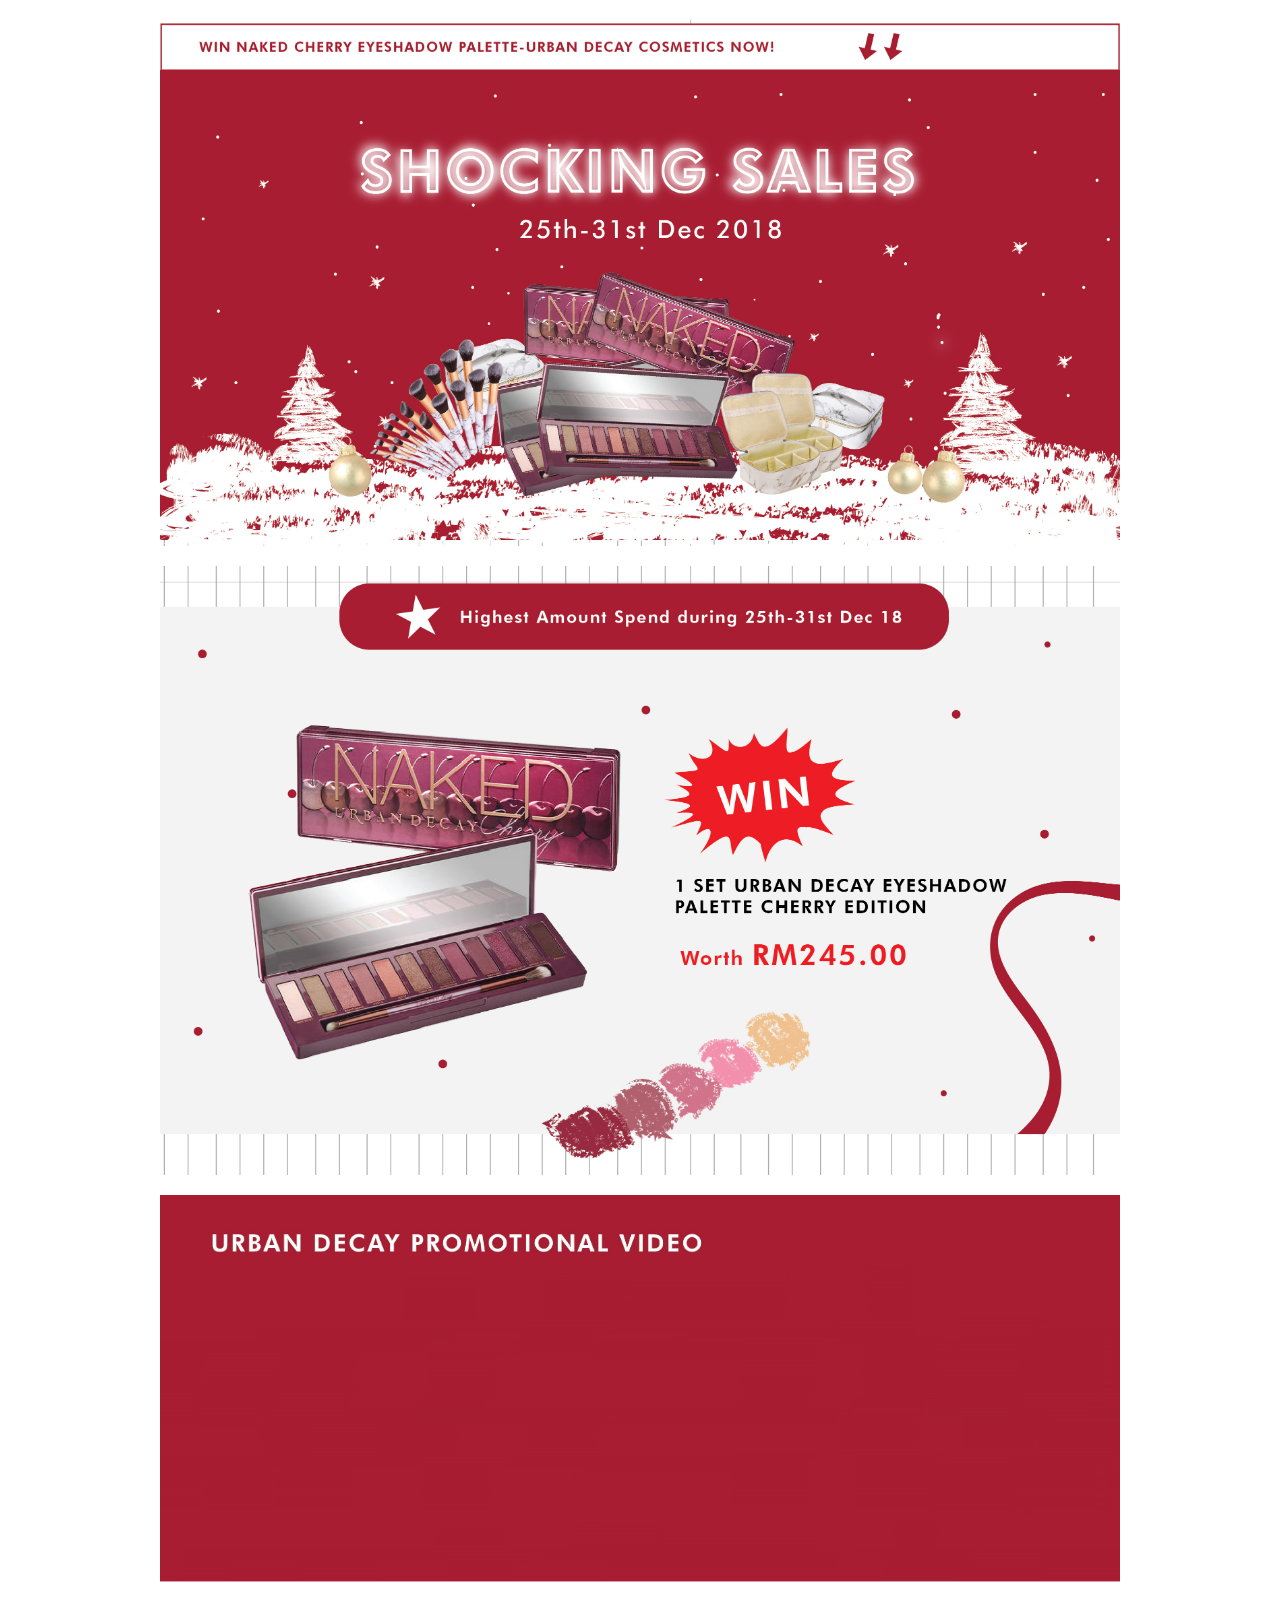
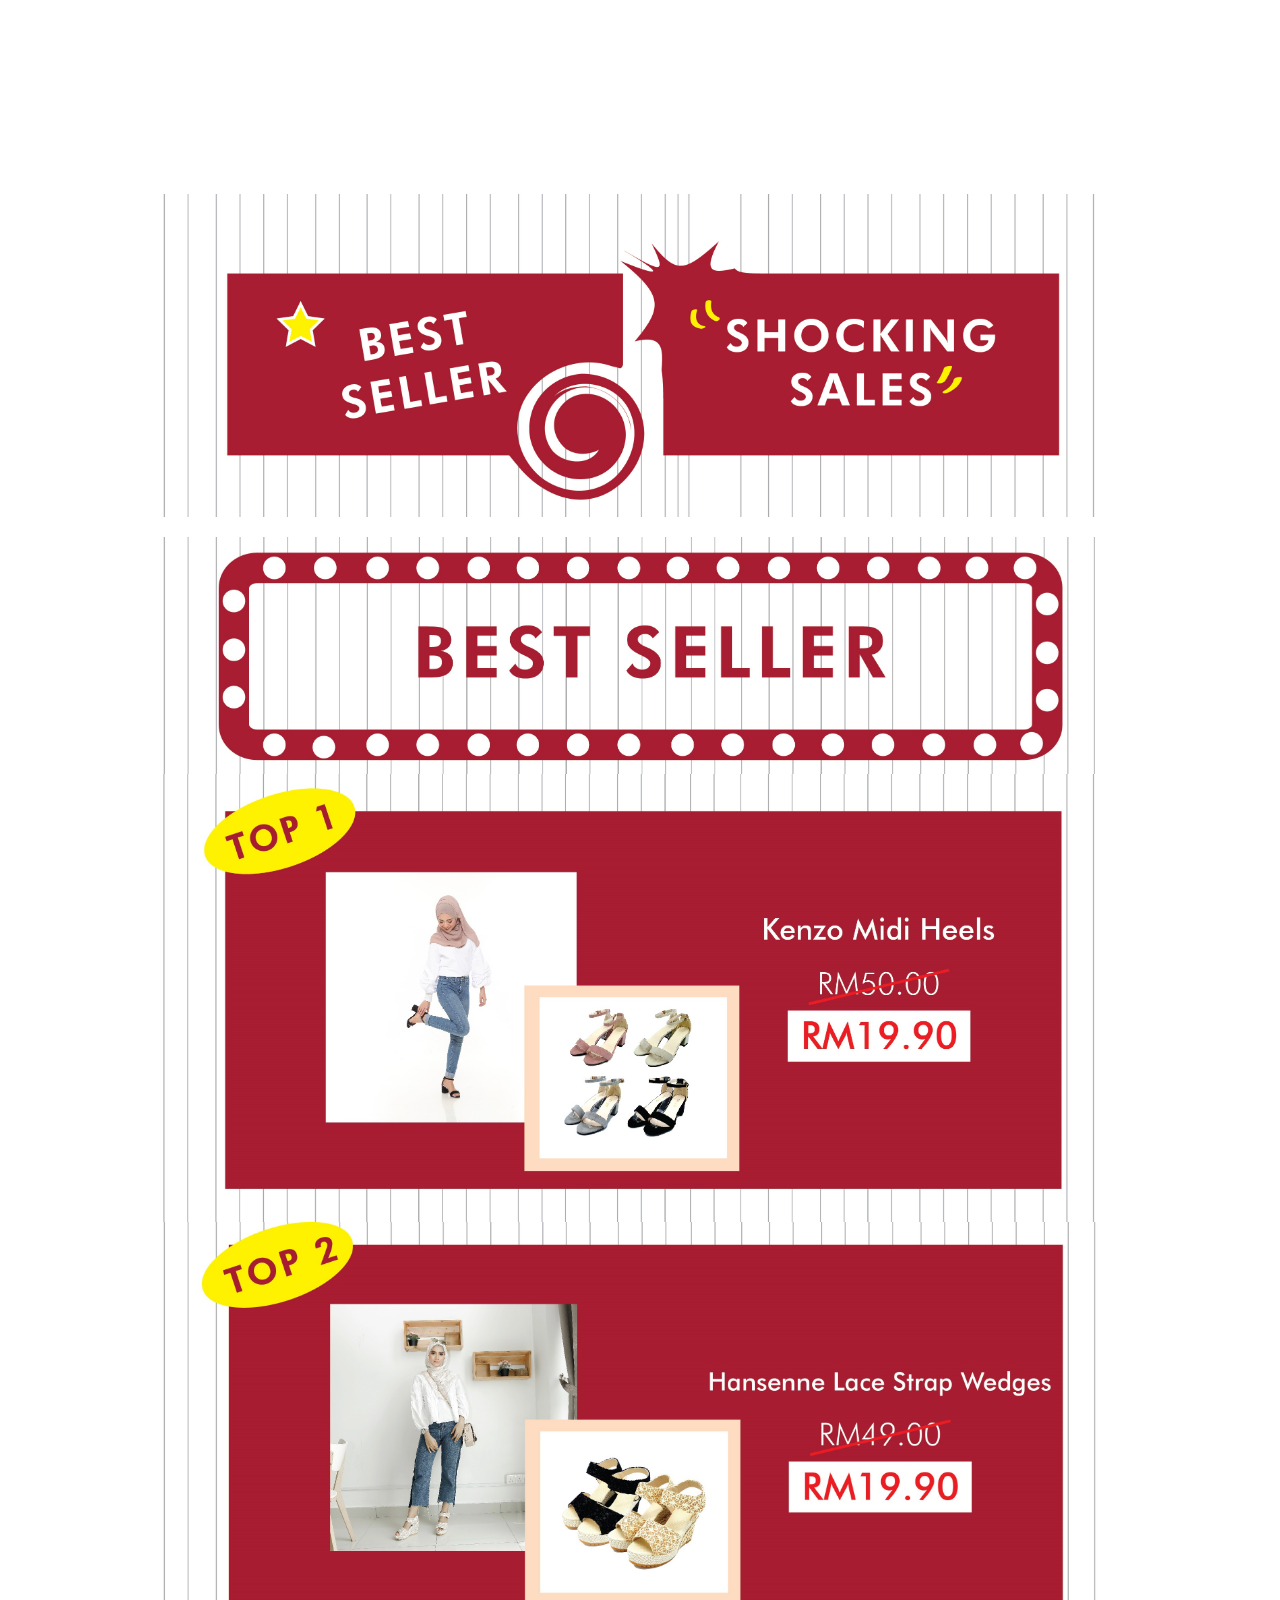
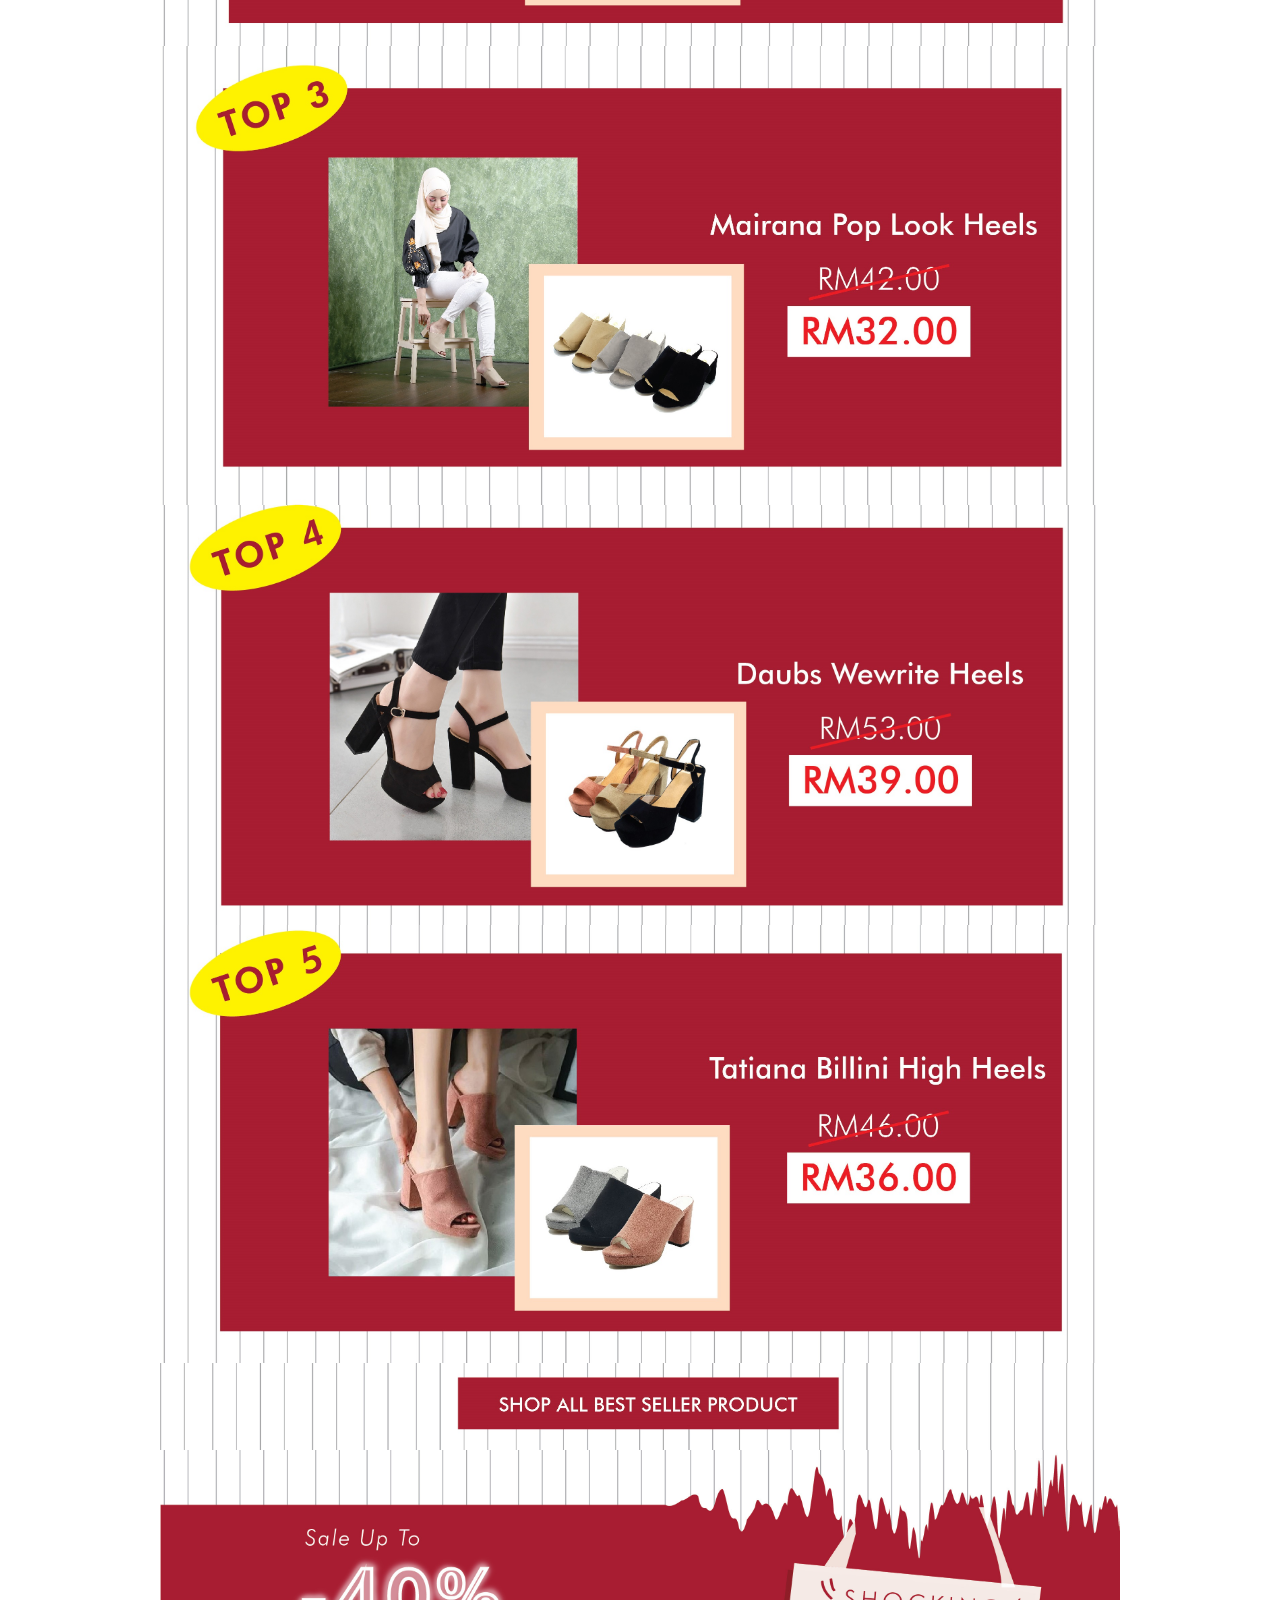
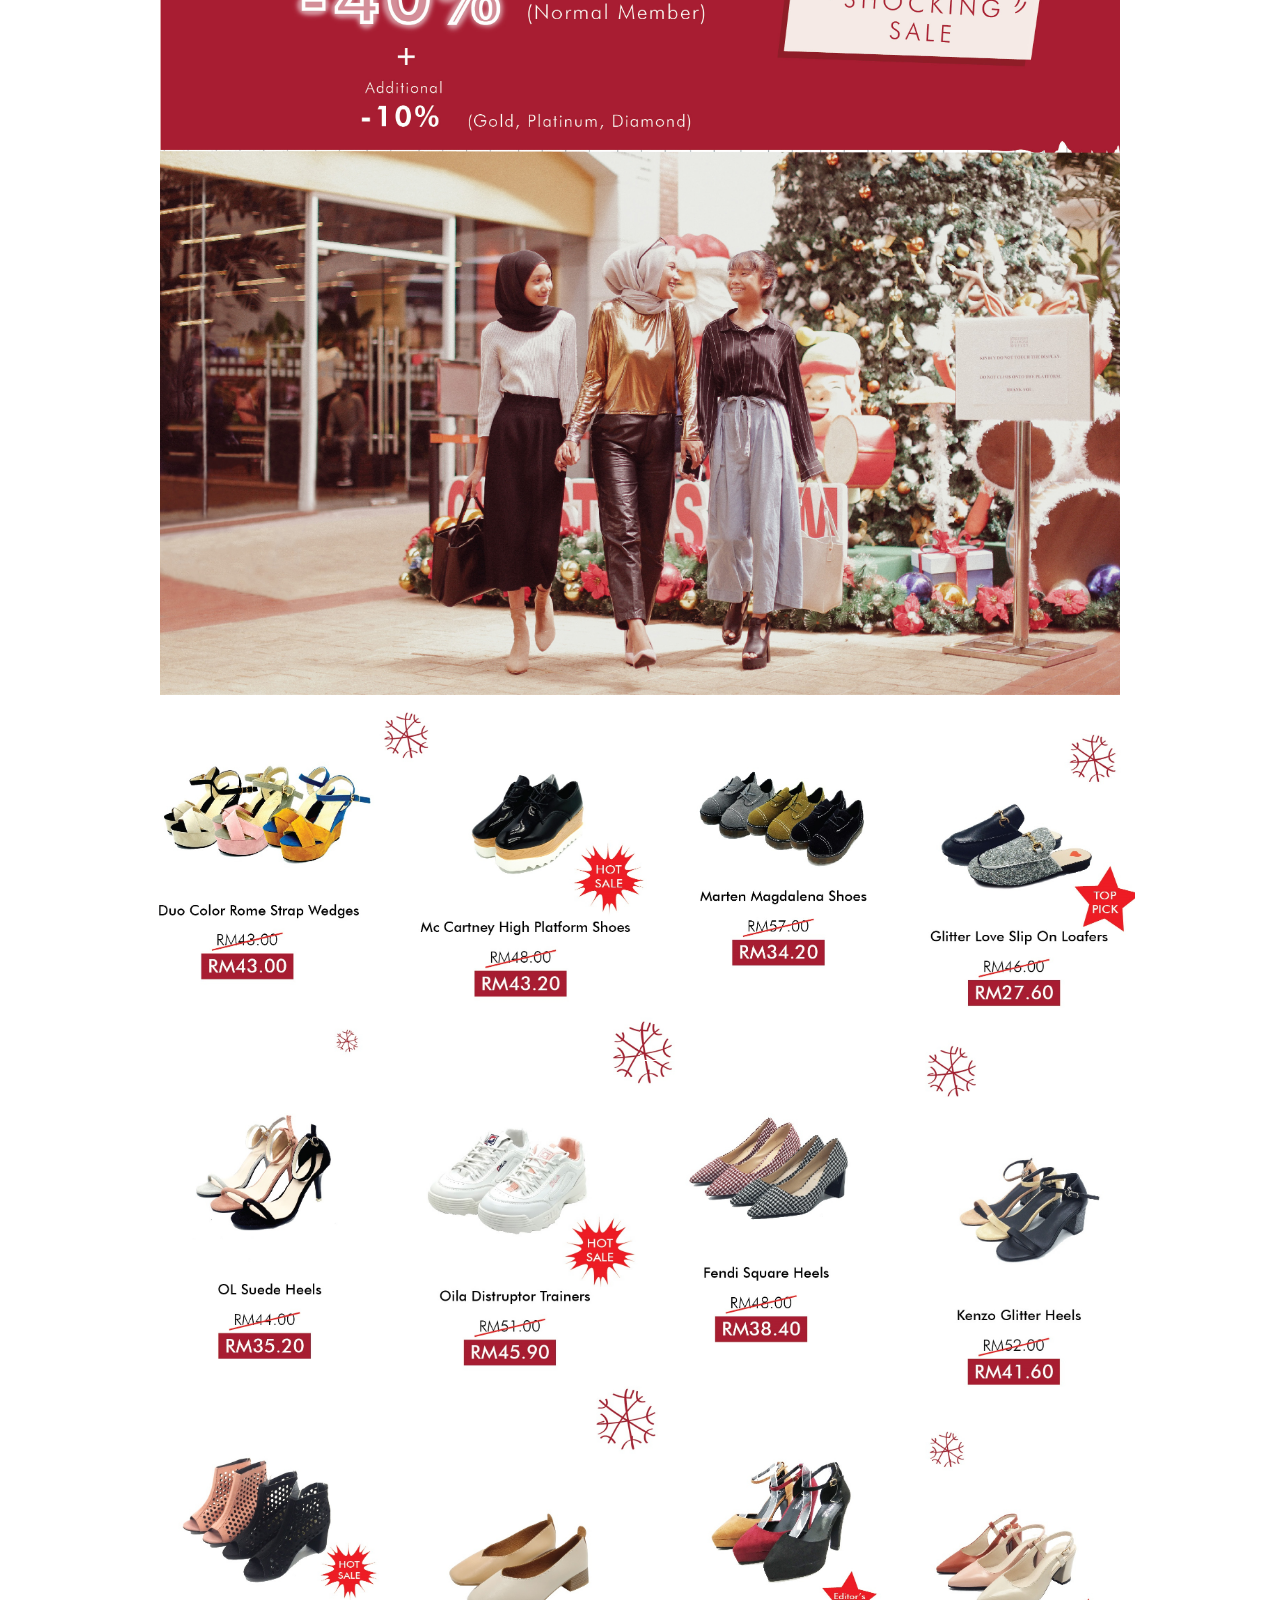
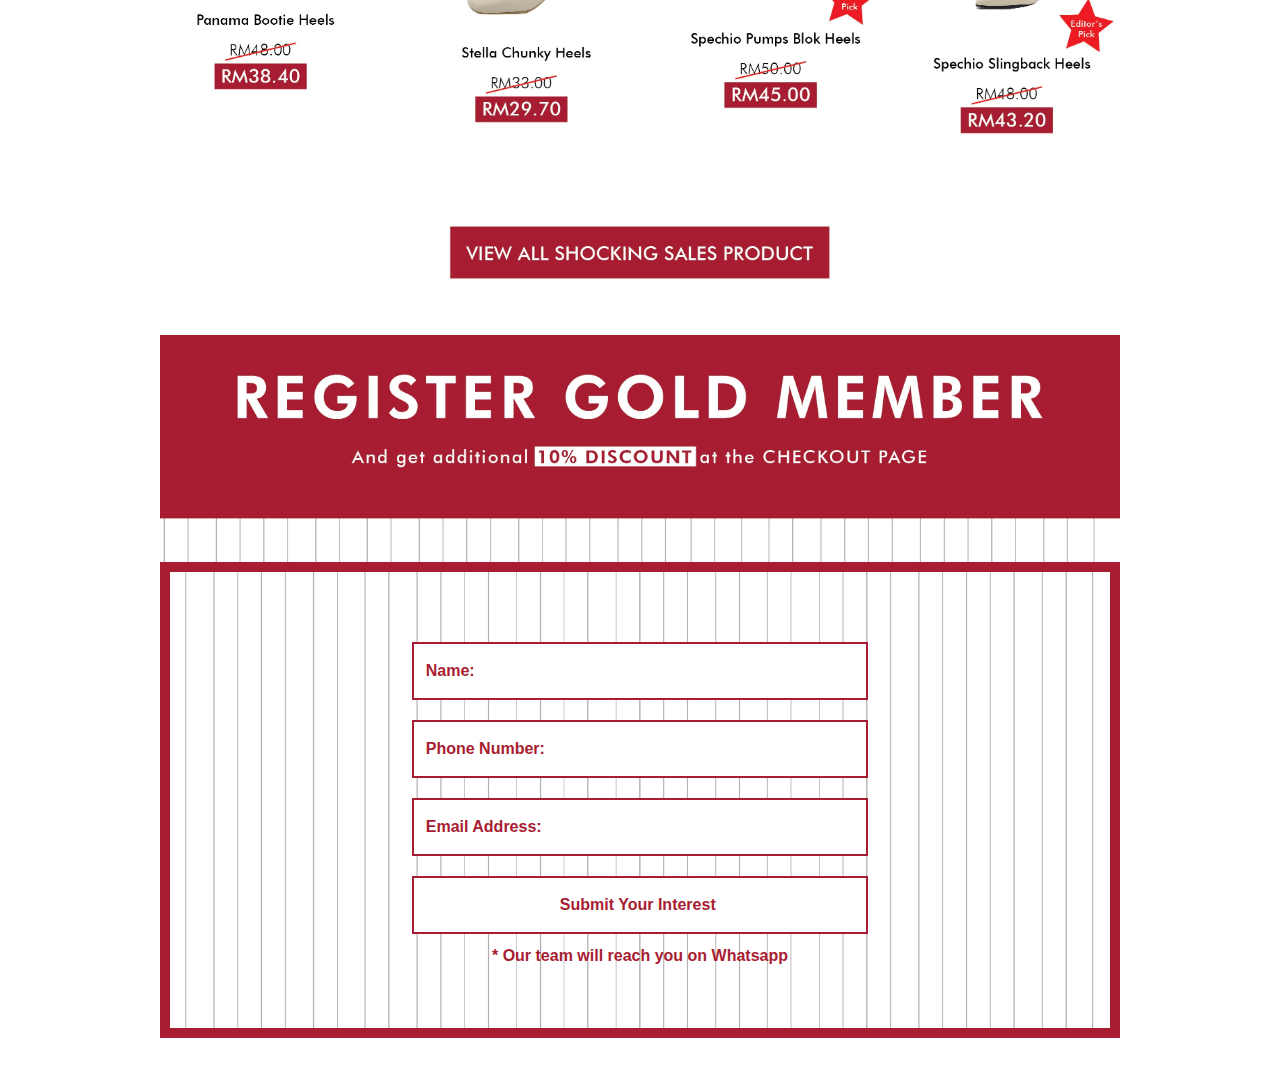
<file: index.html>
<!DOCTYPE html>
<html lang="en">

<head>
    <meta charset="utf-8" />
    <meta name="viewport" content="width=device-width, initial-scale=1, maximum-scale=1" />

    <title>Christmas Sales</title>

    <!-- =============== /*bootstrap cdn*/ =============== -->
    <link rel="stylesheet" href="https://stackpath.bootstrapcdn.com/bootstrap/4.1.3/css/bootstrap.min.css" />
    <link rel="stylesheet" href="style.css" />

    <style>

    </style>
</head>

<body>
    <div class="wrapper">
        <div class="margin-t-10 margin-b-20 ">
            <img src="img/1-01.jpg" alt="shocking-sales" class="img" />
        </div>

        <img src="img/promo.jpg" alt="shocking-sales" class="img margin-b-20 " />

        <div class="video-background">
            <iframe width="80%" height="400px" src="https://www.youtube.com/embed/Z2jgI7fMfZw" class="video" allowfullscreen>
        </iframe>
        </div>

        <img src="img/5-01.jpg" alt="shocking-sales" class="img margin-b-20" />

        <img src="img/Best Seller/header.jpg" alt="shocking-sales" class="img  " />

        <div>
            <a href="https://happy2u.my/category.php?search=S937" target="_blank"><img src="img/Best Seller/1.jpg" alt="shocking-sales" class="img  " /></a>
        </div>
        <a href="https://happy2u.my/category.php?search=S813" target="_blank"><img src="img/Best Seller/2.jpg" alt="shocking-sales" class="img  " /></a>
        <a href="https://happy2u.my/category.php?search=S956" target="_blank"><img src="img/Best Seller/3.jpg" alt="shocking-sales" class="img  " /></a>
        <a href="https://happy2u.my/category.php?search=S1005" target="_blank"><img src="img/Best Seller/4.jpg" alt="shocking-sales" class="img  " /></a>
        <a href="https://happy2u.my/category.php?search=S1019" target="_blank"><img src="img/Best Seller/5.jpg" alt="shocking-sales" class="img  " /></a>
        <a href="https://happy2u.my/category.php?search=best+seller" target="_blank"><img src="img/Best Seller/shop-all.jpg" alt="shocking-sales" class="img  " /></a>
        <img src="ss/header.jpg" alt="shocking-sales" class="img " />

        <div class="row">
            <div class="col-3">
                <a href="https://happy2u.my/category.php?search=S395" target="_blank">
                    <img src="img/ss/1.jpg" alt="shocking-sales" class="img" />
                </a>
            </div>
            <div class="col-3">
                <a href="https://happy2u.my/category.php?search=S552" target="_blank">
                    <img src="img/ss/2.jpg" alt="shocking-sales" class="img" />
                </a>
            </div>
            <div class="col-3">
                <a href="https://happy2u.my/category.php?search=S907" target="_blank">
                    <img src="img/ss/3.jpg" alt="shocking-sales" class="img" />
                </a>
            </div>
            <div class="col-3">
                <a href="https://happy2u.my/category.php?search=glitter+love" target="_blank">
                    <img src="img/ss/4.jpg" alt="shocking-sales" class="img" />
                </a>
            </div>
        </div>
        <div class="row">
            <div class="col-3">
                <a href="https://happy2u.my/category.php?search=ol+suede" target="_blank">
                    <img src="img/ss/5.jpg" alt="shocking-sales" class="img" />
                </a>
            </div>
            <div class="col-3">
                <a href="https://happy2u.my/category.php?search=S1144" target="_blank">
                    <img src="img/ss/6.jpg" alt="shocking-sales" class="img" />
                </a>
            </div>
            <div class="col-3">
                <a href="https://happy2u.my/category.php?search=S1062" target="_blank">
                    <img src="img/ss/7.jpg" alt="shocking-sales" class="img" />
                </a>
            </div>
            <div class="col-3">
                <a href="https://happy2u.my/category.php?search=S1108" target="_blank">
                    <img src="img/ss/8.jpg" alt="shocking-sales" class="img" />
                </a>
            </div>
        </div>
        <div class="row">
            <div class="col-3">
                <a href="https://happy2u.my/category.php?search=S1110" target="_blank">
                    <img src="img/ss/9.jpg" alt="shocking-sales" class="img" />
                </a>
            </div>
            <div class="col-3">
                <a href="https://happy2u.my/category.php?search=S1132" target="_blank">
                    <img src="img/ss/10.jpg" alt="shocking-sales" class="img" />
                </a>
            </div>
            <div class="col-3">
                <a href="https://happy2u.my/category.php?search=S1139" target="_blank">
                    <img src="img/ss/11.jpg" alt="shocking-sales" class="img" />
                </a>
            </div>
            <div class="col-3">
                <a href="https://happy2u.my/category.php?search=S1164" target="_blank">
                    <img src="img/ss/12.jpg" alt="shocking-sales" class="img" />
                </a>
            </div>
        </div>
        <a href="https://happy2u.my/category.php?page=1&cateid=&filter=&search=yes&site=" target="_blank">
            <img src="img/ss/view all.jpg" alt="shocking-sales" class="img " />
        </a>
        <img src="img/form-h.jpg" alt="shocking-sales" class="img  margin-t-20 " />
        <div class="form-b  margin-b-40 ">
            <form class=" form-border">
                <div class="form-row">
                    <input type="text" name="name" placeholder="Name:" class="input" />

                    <input type="text" name="phone" placeholder="Phone Number:" class="input" />

                    <input type="email" name="email" placeholder="Email Address:" class="input" />

                    <input type="submit" value="Submit Your Interest " class="input s-b" />

                    <p style="margin:auto; color:#a81d32; font-weight: bold;">
                        * Our team will reach you on Whatsapp
                    </p>
                </div>
            </form>
        </div>
    </div>
</body>

</html>
</file>
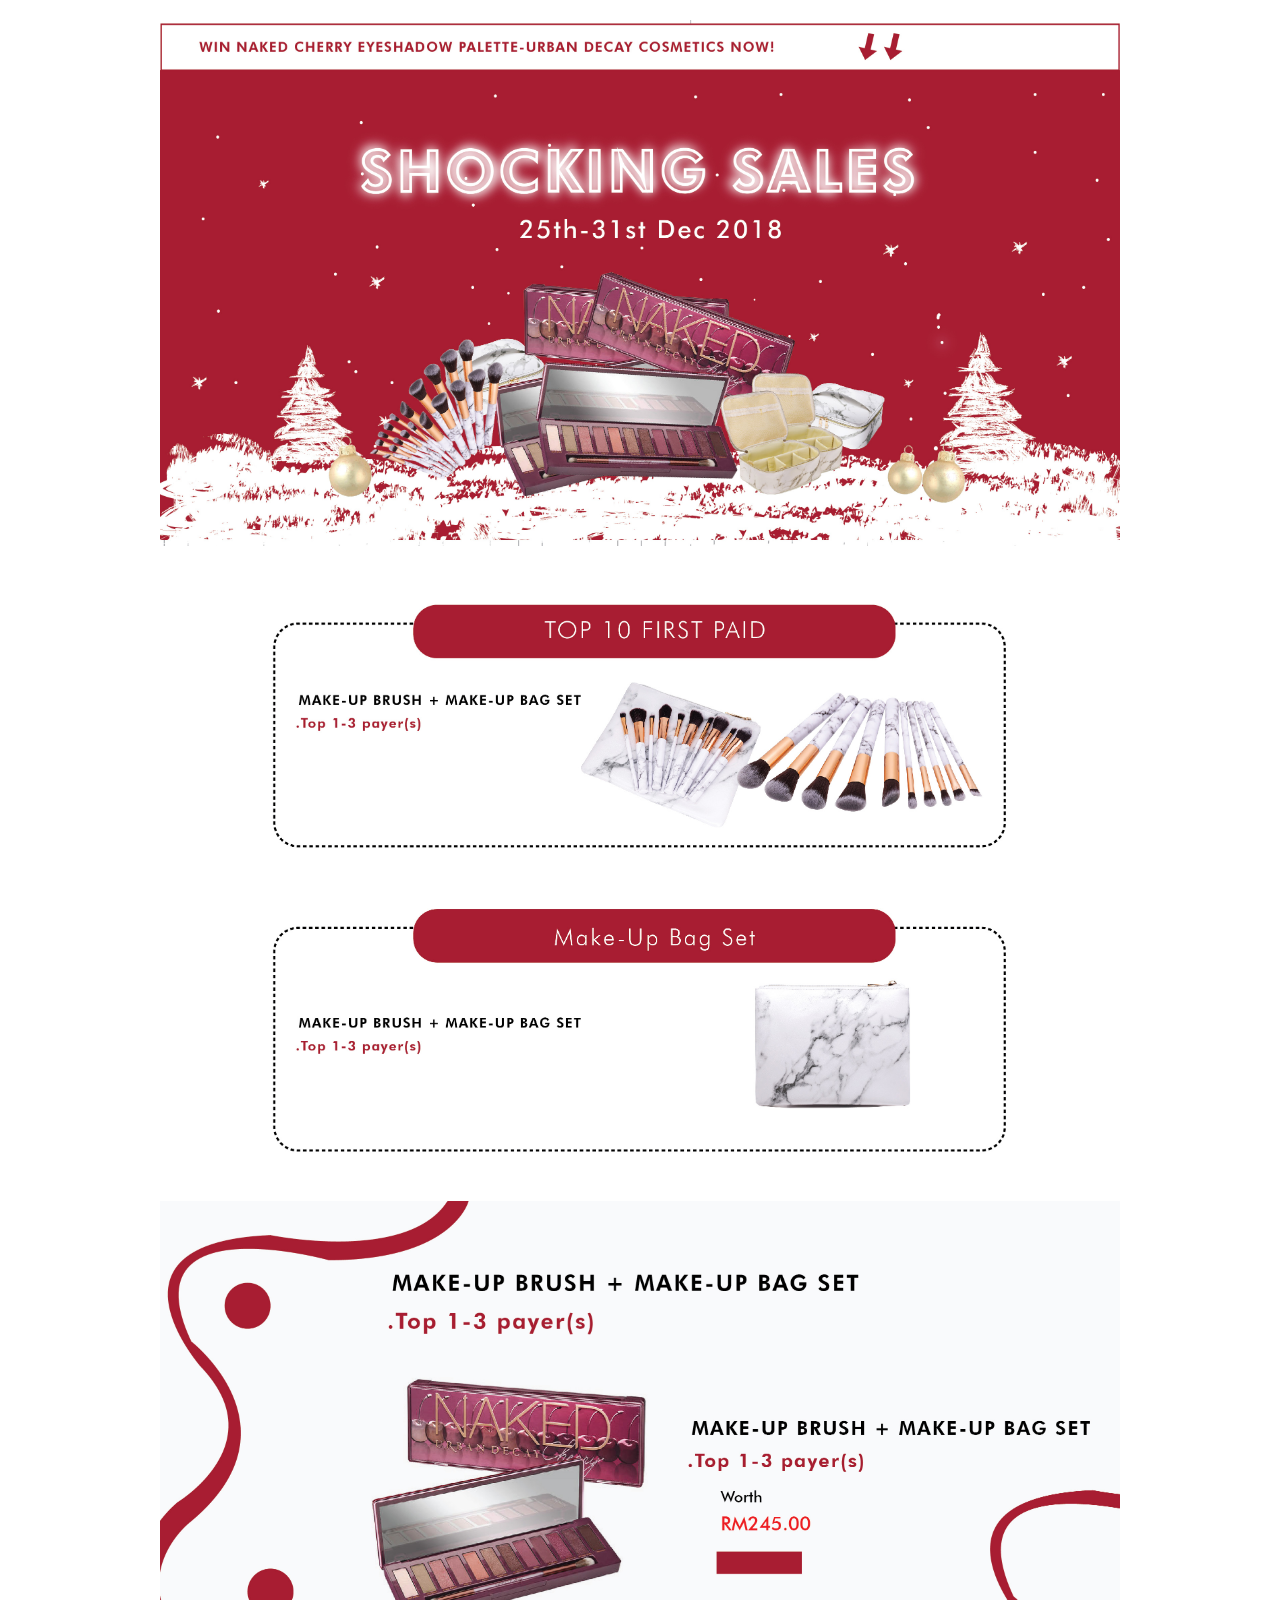
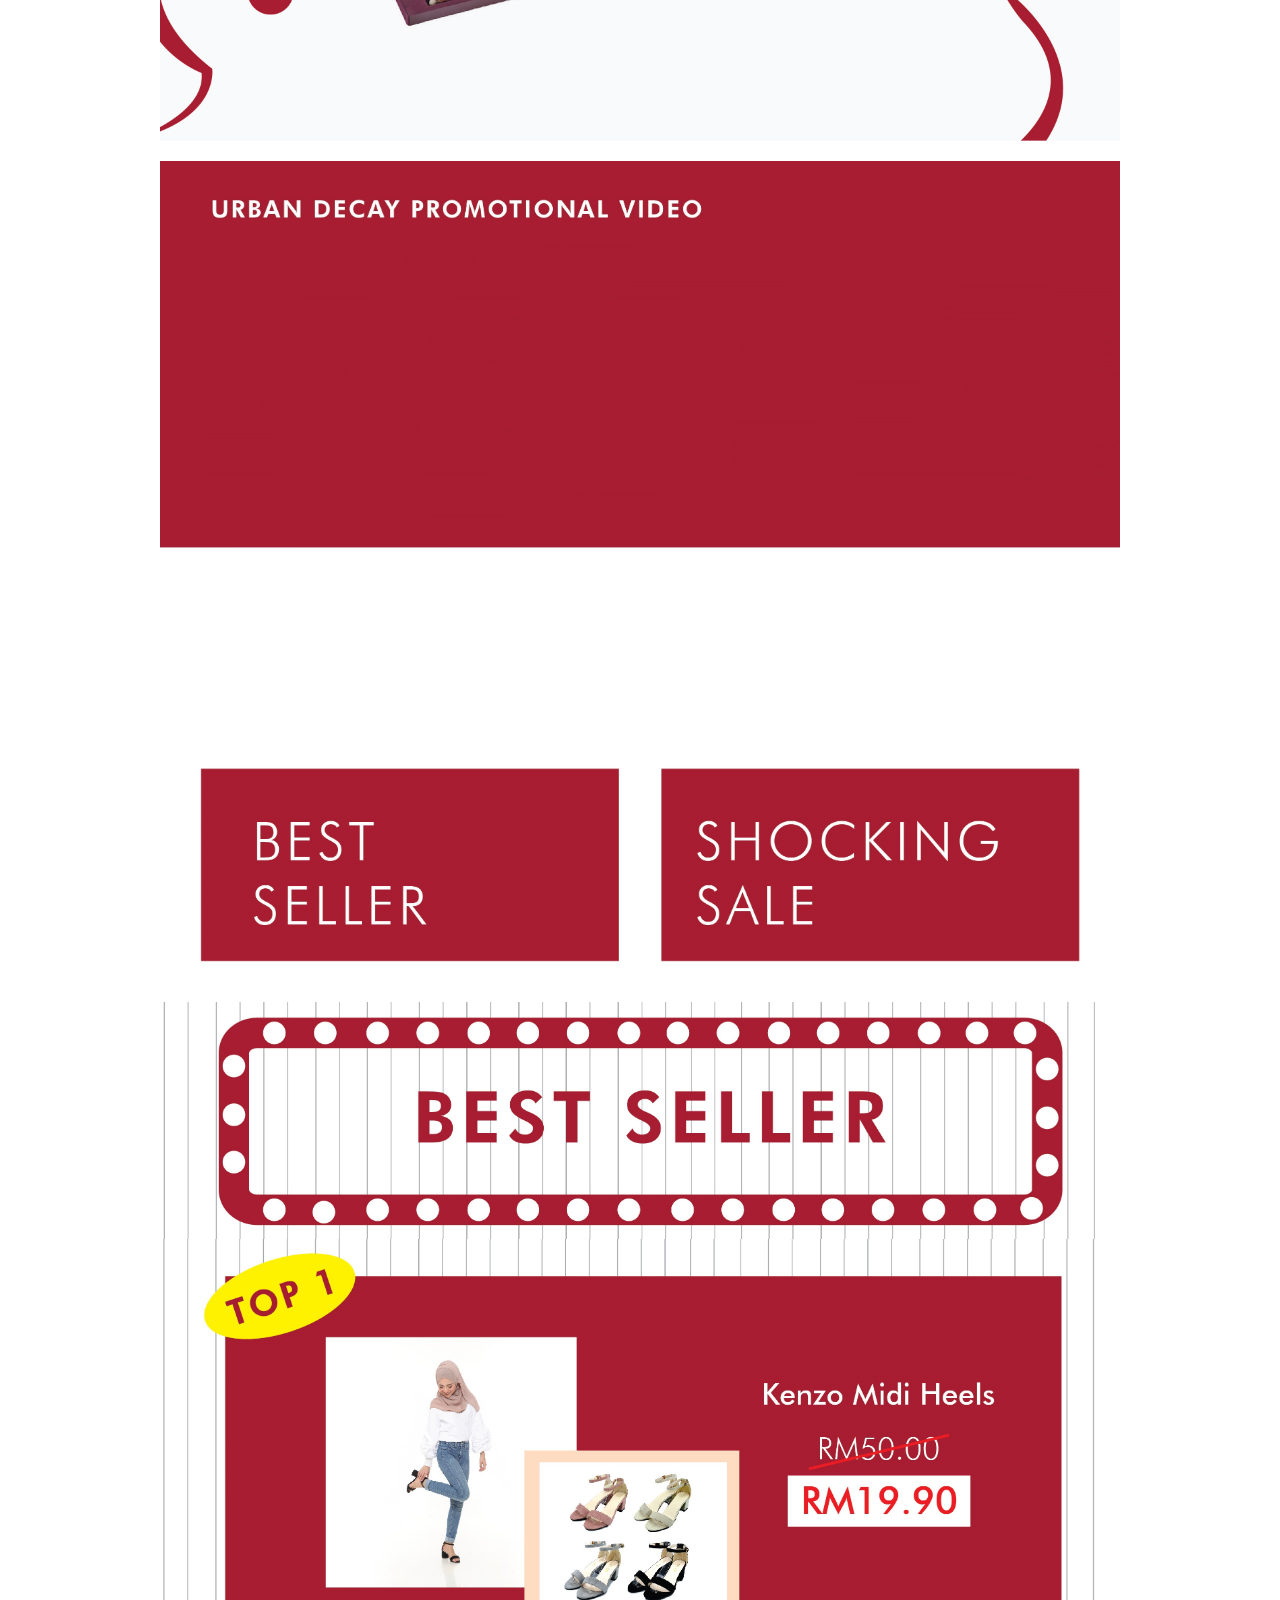
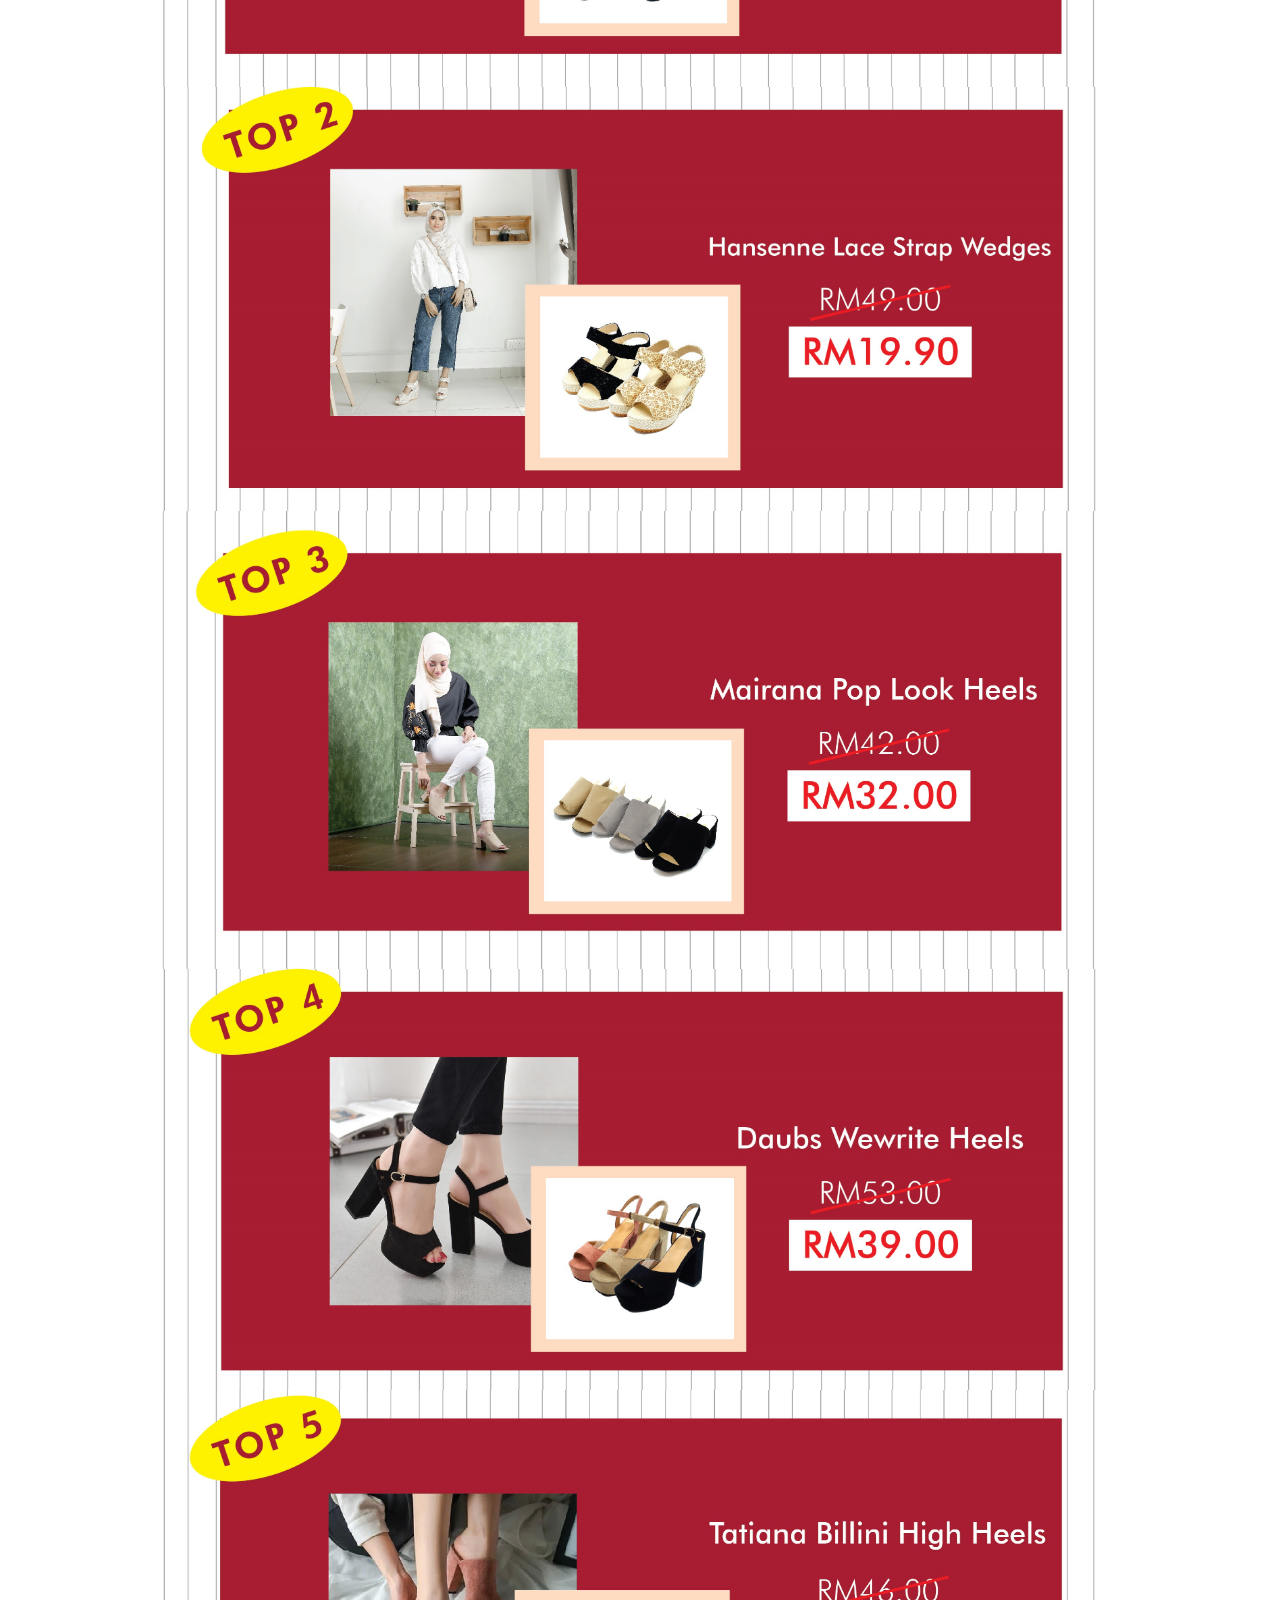
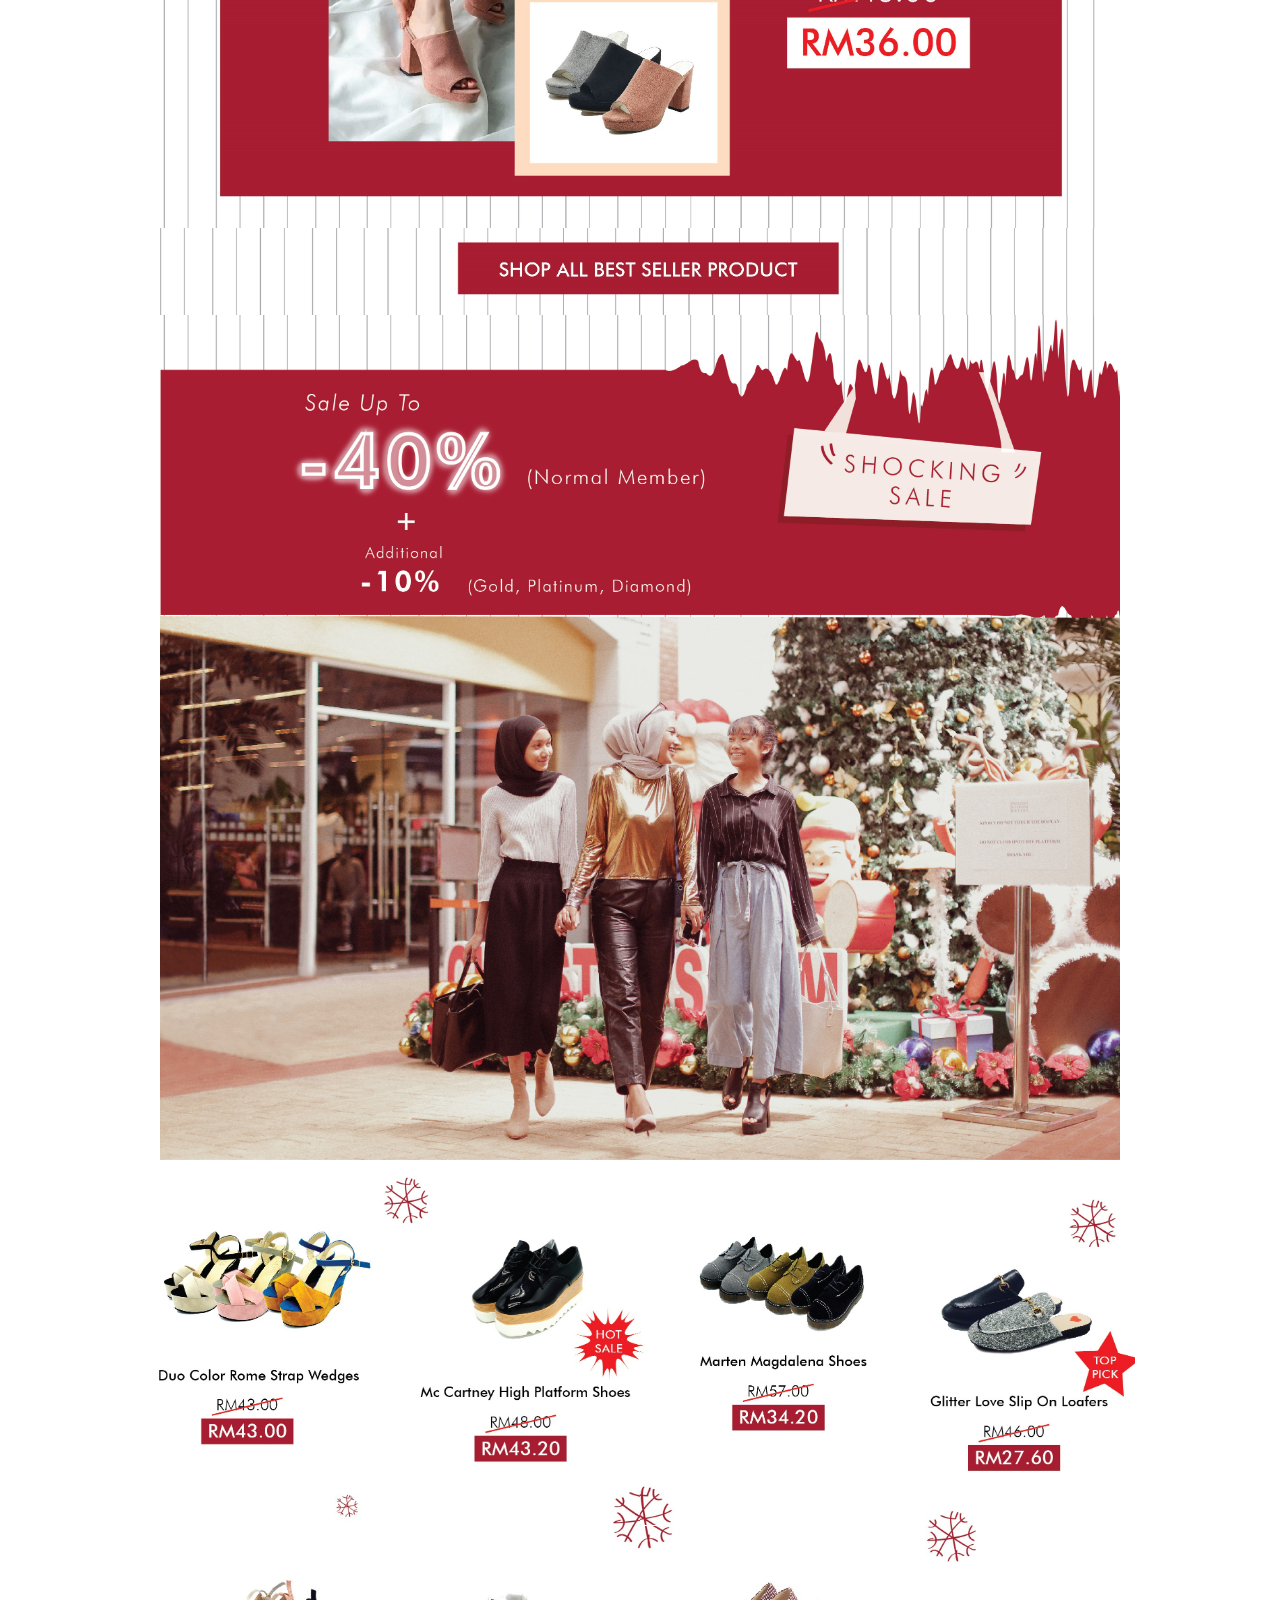
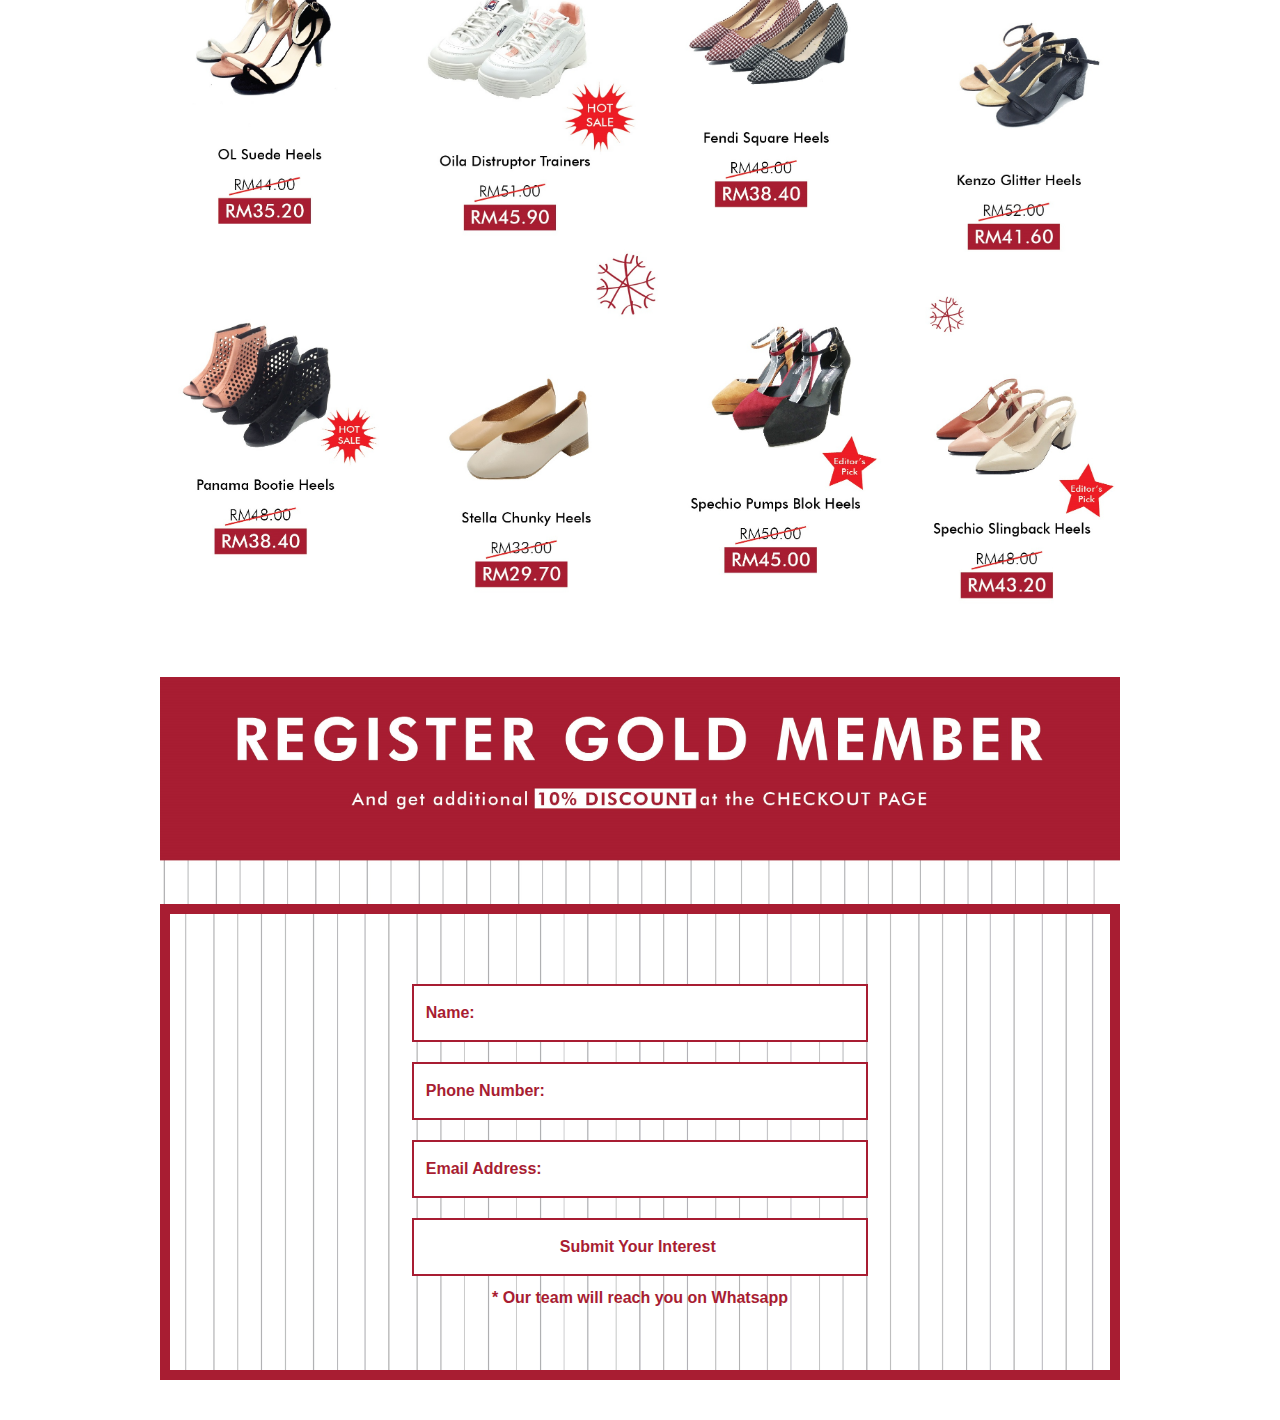
<file: happySales.html>
<!DOCTYPE html>
<html lang="en">
  <head>
    <meta charset="utf-8" />
    <meta
      name="viewport"
      content="width=device-width, initial-scale=1, maximum-scale=1"
    />

    <title>Christmas Sales</title>

    <!-- =============== /*bootstrap cdn*/ =============== -->
    <link
      rel="stylesheet"
      href="https://stackpath.bootstrapcdn.com/bootstrap/4.1.3/css/bootstrap.min.css"
    />

    <style>
      h2,
      h3,
      h5 {
        color: white;
      }

      h4 {
        font-size: 20px;
      }

      .info-box {
        padding: 5px 10px;
        border-bottom: 2px;
        border-left: 2px;
        border-top: 0.5px;
        border-right: 0.5px;
        border-style: solid;
        border-color: black;
      }
      .wrapper {
        margin: auto;
        margin-top: 20px;
        width: 75%;
        margin-bottom: 20px;
      }

      .img {
        width: 100%;
        height: auto;
      }

      .margin-lr {
        margin: 30px 2%;
      }

      .img1 {
        width: 48%;
        height: 100%;
      }

      .margin-t-10 {
        margin-top: 10px;
      }
      .margin-t-20 {
        margin-top: 20px;
      }
      .margin-b-30 {
        margin-bottom: 30px;
      }

      .margin-b-20 {
        margin-bottom: 20px;
      }
      .margin-b-40 {
        margin-bottom: 40px;
      }

      .form-border {
        padding: 60px;
        border: 10px #a81d32 solid;
      }

      .padding {
        padding: 0 40px;
      }

      .padding-10p {
        padding: 30px;
      }
      .video-background {
        background: url("banner/5.jpg");
        /* background-position: center; */
        background-size: cover;
        background-repeat: no-repeat;
        width: 100%;
      }

      .form-b {
        background: url("form-b.jpg");
        /* background-position: center; */
        background-size: contain;
        background-repeat: repeat;
      }

      .video {
        margin: 10%;
        border: none;
      }

      .flex {
        display: flex;
        flex-direction: row;
        flex-wrap: wrap;
        justify-content: center;
      }

      .flex1 {
        display: flex;
        flex-direction: column;
        flex-wrap: wrap;
        justify-content: center;
      }

      .red-back {
        background: #a81d32;
      }

      .white-back {
        background: #fff;
      }
      .box {
        width: 100%;
        height: auto;
      }

      .box1 {
        width: 200px;
        height: 175px;
        margin-left: -16%;
        margin-top: 18%;
        z-index: 2;
      }

      .box2 {
        width: 200px;
        height: 175px;
        margin-left: -16%;
        margin-top: 38%;
        z-index: 2;
      }

      .btn {
        background: white;
        color: black;
        padding: 8px 12px;
        font-weight: bold;
      }

      .item-btn {
        width: 100%;
        background: #a81d32;
        color: white;
        padding: 8px 12px;
        font-weight: bold;
      }

      .brown {
        color: #3b2313;
      }

      .grey-b {
        border: #3b2313 10px solid;
      }

      .red {
        color: #a81d32;
      }

      .center {
        text-align: center;
      }

      .form-row {
        flex-direction: column;
      }

      .input {
        margin: 10px auto;
        padding: 15px 12px;
        border: 2px #a81d32 solid;
        width: 55%;
      }

      ::placeholder {
        /* Chrome, Firefox, Opera, Safari 10.1+ */
        color: #a81d32;
        font-weight: bold;
        opacity: 1; /* Firefox */
      }

      .s-b {
        background: white;
        color: #a81d32;
        font-weight: bold;
      }

      .f-item {
        margin: 10px 20px;
      }
      .col-3 {
        padding: 0;
      }

      @media only screen and (max-width: 767px) {
        .font-small {
          font-size: 10px;
        }

        .wrapper {
          margin: 5%;
          width: 90%;
        }

        iframe {
          height: 200px;
        }

        .center-t {
          text-align: center;
        }

        .box1 {
          margin: 0;
        }

        .box2 {
          margin: 0;
        }
        .text-area {
          margin-top: 20px;
        }

        .input {
          width: 100%;
        }

        .form-border {
          padding: 20px;
        }
      }
    </style>
  </head>

  <body>
    <div class="wrapper">
      <div class="margin-t-10 margin-b-20 ">
        <img src="1-01.jpg" alt="shocking-sales" class="img" />
      </div>

      <img src="banner/2.jpg" alt="shocking-sales" class="img margin-b-20 " />

      <img src="banner/4.jpg" alt="shocking-sales" class="img margin-b-20 " />

      <div class="video-background">
        <iframe
          width="80%"
          height="400px"
          src="https://www.youtube.com/embed/Z2jgI7fMfZw"
          class="video"
          allowfullscreen
        >
        </iframe>
      </div>

      <img
        src="Header/Best seller.  Shocking Sale-01.jpg"
        alt="shocking-sales"
        class="img"
      />

      <img src="Best Seller/header.jpg" alt="shocking-sales" class="img  " />

      <div>
        <a href="https://happy2u.my/category.php?search=S937"
          ><img src="Best Seller/1.jpg" alt="shocking-sales" class="img  "
        /></a>
      </div>
      <a href="https://happy2u.my/category.php?search=S813"
        ><img src="Best Seller/2.jpg" alt="shocking-sales" class="img  "
      /></a>
      <a href="https://happy2u.my/category.php?search=S956"
        ><img src="Best Seller/3.jpg" alt="shocking-sales" class="img  "
      /></a>
      <a href="https://happy2u.my/category.php?search=S1005"
        ><img src="Best Seller/4.jpg" alt="shocking-sales" class="img  "
      /></a>
      <a href="https://happy2u.my/category.php?search=S1019"
        ><img src="Best Seller/5.jpg" alt="shocking-sales" class="img  "
      /></a>
      <a href="https://happy2u.my/category.php?search=best+seller"
        ><img src="Best Seller/shop-all.jpg" alt="shocking-sales" class="img  "
      /></a>
      <img src="ss/header.jpg" alt="shocking-sales" class="img " />

      <div class="row">
        <div class="col-3">
          <a href="https://happy2u.my/category.php?search=S395">
          <img src="ss/1.jpg" alt="shocking-sales" class="img" />
          </a>
        </div>
        <div class="col-3">
          <a href="https://happy2u.my/category.php?search=S552">
          <img src="ss/2.jpg" alt="shocking-sales" class="img" />
          </a>
        </div>
        <div class="col-3">
          <a href="https://happy2u.my/category.php?search=S907">
          <img src="ss/3.jpg" alt="shocking-sales" class="img" />
          </a>
        </div>
        <div class="col-3">
          <a href="https://happy2u.my/category.php?search=glitter+love">
          <img src="ss/4.jpg" alt="shocking-sales" class="img" />
          </a>
        </div>
      </div>
      <div class="row">
        <div class="col-3">
          <a href="https://happy2u.my/category.php?search=ol+suede">
          <img src="ss/5.jpg" alt="shocking-sales" class="img" />
          </a>
        </div>
        <div class="col-3">
          <a href="https://happy2u.my/category.php?search=S1144">
          <img src="ss/6.jpg" alt="shocking-sales" class="img" />
          </a>
        </div>
        <div class="col-3">
          <a href="https://happy2u.my/category.php?search=S1062">
          <img src="ss/7.jpg" alt="shocking-sales" class="img" />
          </a>
        </div>
        <div class="col-3">
          <a href="https://happy2u.my/category.php?search=S1108">
          <img src="ss/8.jpg" alt="shocking-sales" class="img" />
          </a>
        </div>
      </div>
      <div class="row">
        <div class="col-3">
          <a href="https://happy2u.my/category.php?search=S1110">
          <img src="ss/9.jpg" alt="shocking-sales" class="img" />
          </a>
        </div>
        <div class="col-3">
          <a href="https://happy2u.my/category.php?search=S1132">
          <img src="ss/10.jpg" alt="shocking-sales" class="img" />
          </a>
        </div>
        <div class="col-3">
          <a href="https://happy2u.my/category.php?search=S1139">
          <img src="ss/11.jpg" alt="shocking-sales" class="img" />
          </a>
        </div>
        <div class="col-3">
          <a href="https://happy2u.my/category.php?search=S1164">
          <img src="ss/12.jpg" alt="shocking-sales" class="img" />
          </a>
        </div>
      </div>
      <img src="form-h.jpg" alt="shocking-sales" class="img  margin-t-20 " />
      <div class="form-b  margin-b-40 ">
        <form class=" form-border">
          <div class="form-row">
            <input type="text" name="name" placeholder="Name:" class="input" />

            <input
              type="text"
              name="phone"
              placeholder="Phone Number:"
              class="input"
            />

            <input
              type="email"
              name="email"
              placeholder="Email Address:"
              class="input"
            />

            <input
              type="submit"
              value="Submit Your Interest "
              class="input s-b"
            />

            <p style="margin:auto; color:#a81d32; font-weight: bold;">
              * Our team will reach you on Whatsapp
            </p>
          </div>
        </form>
      </div>
    </div>
  </body>
</html>
</file>
<file: style.css>
h2,
h3,
h5 {
    color: white;
}

h4 {
    font-size: 20px;
}

.info-box {
    padding: 5px 10px;
    border-bottom: 2px;
    border-left: 2px;
    border-top: 0.5px;
    border-right: 0.5px;
    border-style: solid;
    border-color: black;
}

.wrapper {
    margin: auto;
    margin-top: 20px;
    width: 75%;
    margin-bottom: 20px;
}

.img {
    width: 100%;
    height: auto;
}

.margin-lr {
    margin: 30px 2%;
}

.img1 {
    width: 48%;
    height: 100%;
}

.margin-t-10 {
    margin-top: 10px;
}

.margin-t-20 {
    margin-top: 20px;
}

.margin-b-30 {
    margin-bottom: 30px;
}

.margin-b-20 {
    margin-bottom: 20px;
}

.margin-b-40 {
    margin-bottom: 40px;
}

.form-border {
    padding: 60px;
    border: 10px #a81d32 solid;
}

.padding {
    padding: 0 40px;
}

.padding-10p {
    padding: 30px;
}

.video-background {
    background: url("banner/5.jpg");
    /* background-position: center; */
    background-size: cover;
    background-repeat: no-repeat;
    width: 100%;
}

.form-b {
    background: url("form-b.jpg");
    /* background-position: center; */
    background-size: contain;
    background-repeat: repeat;
}

.video {
    margin: 10%;
    border: none;
}

.flex {
    display: flex;
    flex-direction: row;
    flex-wrap: wrap;
    justify-content: center;
}

.flex1 {
    display: flex;
    flex-direction: column;
    flex-wrap: wrap;
    justify-content: center;
}

.red-back {
    background: #a81d32;
}

.white-back {
    background: #fff;
}

.box {
    width: 100%;
    height: auto;
}

.box1 {
    width: 200px;
    height: 175px;
    margin-left: -16%;
    margin-top: 18%;
    z-index: 2;
}

.box2 {
    width: 200px;
    height: 175px;
    margin-left: -16%;
    margin-top: 38%;
    z-index: 2;
}

.btn {
    background: white;
    color: black;
    padding: 8px 12px;
    font-weight: bold;
}

.item-btn {
    width: 100%;
    background: #a81d32;
    color: white;
    padding: 8px 12px;
    font-weight: bold;
}

.brown {
    color: #3b2313;
}

.grey-b {
    border: #3b2313 10px solid;
}

.red {
    color: #a81d32;
}

.center {
    text-align: center;
}

.form-row {
    flex-direction: column;
}

.input {
    margin: 10px auto;
    padding: 15px 12px;
    border: 2px #a81d32 solid;
    width: 55%;
}

::placeholder {
    /* Chrome, Firefox, Opera, Safari 10.1+ */
    color: #a81d32;
    font-weight: bold;
    opacity: 1;
    /* Firefox */
}

.s-b {
    background: white;
    color: #a81d32;
    font-weight: bold;
}

.f-item {
    margin: 10px 20px;
}

.col-3 {
    padding: 0;
}

@media only screen and (max-width: 767px) {
    .font-small {
        font-size: 10px;
    }
    .wrapper {
        margin: 5%;
        width: 90%;
    }
    iframe {
        height: 200px;
    }
    .center-t {
        text-align: center;
    }
    .box1 {
        margin: 0;
    }
    .box2 {
        margin: 0;
    }
    .text-area {
        margin-top: 20px;
    }
    .input {
        width: 100%;
    }
    .form-border {
        padding: 20px;
    }
}
</file>
